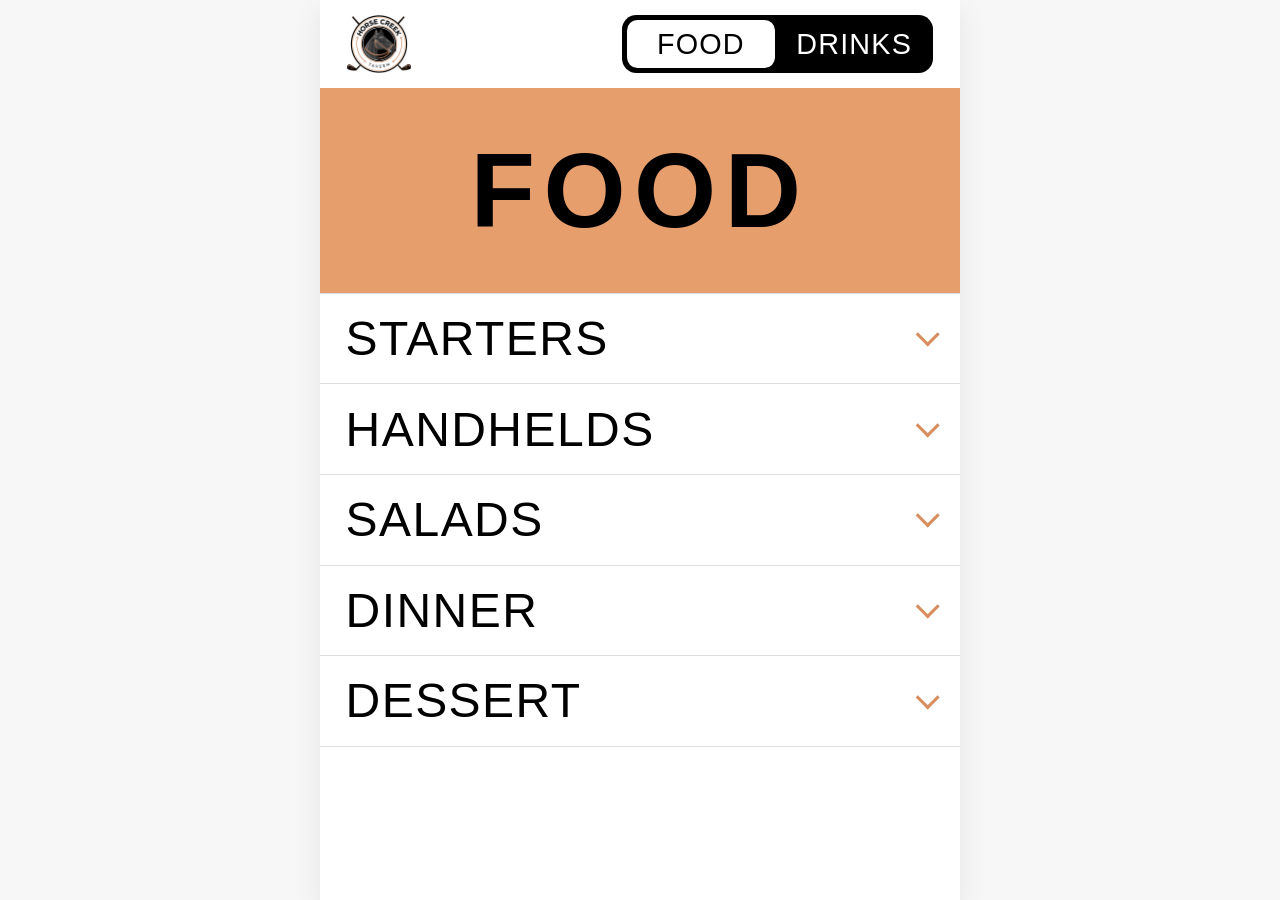
<file: index.html>
<!DOCTYPE html>
<html lang="en">
<head>
  <meta charset="UTF-8">
  <meta http-equiv="refresh" content="0; url=food.html">
  <meta name="viewport" content="width=device-width, initial-scale=1.0">
  <title>Horse Creek Tavern</title>
  <link rel="canonical" href="food.html">
</head>
<body>
  <p>Redirecting to <a href="food.html">Food Menu</a>...</p>
</body>
</html>
</file>
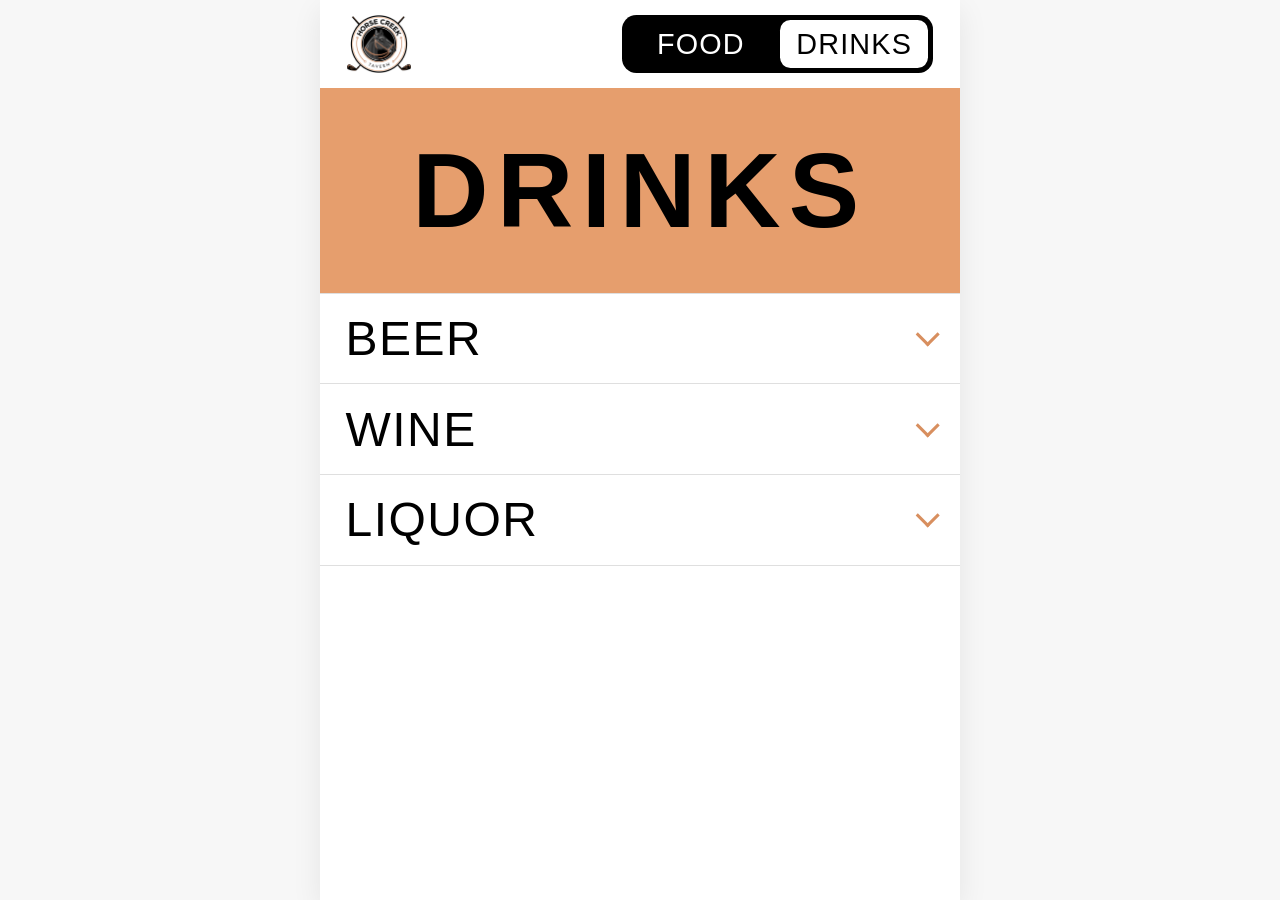
<file: drinks.html>
<!DOCTYPE html>
<html lang="en">
<head>
  <meta charset="UTF-8">
  <meta name="viewport" content="width=device-width, initial-scale=1.0">
  <title>Horse Creek Tavern | Drinks</title>
  <link rel="stylesheet" href="styles.css">
  <script src="script.js" defer></script>
</head>
<body>
  <div class="site-frame">
    <header class="top-header">
      <a class="top-logo" href="food.html" aria-label="Horse Creek Tavern food menu">
        <img class="top-logo-image" src="assets/horse-creek-logo.png" alt="Horse Creek Tavern logo">
      </a>

      <nav class="menu-switcher" aria-label="Menu type">
        <a class="menu-switcher-link" href="food.html">Food</a>
        <a class="menu-switcher-link menu-switcher-link-active" href="drinks.html" aria-current="page">Drinks</a>
      </nav>
    </header>

    <main>
      <section class="hero-banner">
        <h1>Drinks</h1>
      </section>

      <section class="dropdown-list" aria-label="Drink menu sections">
        <details class="dropdown-card" id="beer">
          <summary>Beer</summary>
          <div class="dropdown-body">
            <div class="drink-sections">
              <section class="drink-group">
                <h3>Draft</h3>
                <div class="drink-items">
                  <article class="drink-item">
                    <span class="drink-name">Michelob Ultra</span>
                    <span class="drink-price">$5</span>
                  </article>
                  <article class="drink-item">
                    <span class="drink-name">Miller Lite</span>
                    <span class="drink-price">$4</span>
                  </article>
                  <article class="drink-item">
                    <span class="drink-name">Blue Moon</span>
                    <span class="drink-price">$6</span>
                  </article>
                  <article class="drink-item">
                    <span class="drink-name">Modelo</span>
                    <span class="drink-price">$6</span>
                  </article>
                  <article class="drink-item">
                    <span class="drink-name">Pernicious IPA</span>
                    <span class="drink-price">$6</span>
                  </article>
                  <article class="drink-item">
                    <span class="drink-name">Howler Red Ale</span>
                    <span class="drink-price">$6</span>
                  </article>
                  <article class="drink-item">
                    <span class="drink-name">New Belgium 1554</span>
                    <span class="drink-price">$6</span>
                  </article>
                  <article class="drink-item">
                    <span class="drink-name">No Jacket Required</span>
                    <span class="drink-price">$6</span>
                  </article>
                </div>
              </section>

              <section class="drink-group">
                <h3>Bottles</h3>

                <div class="drink-sections drink-group-columns">
                  <section class="drink-subgroup">
                    <h4>Domestic</h4>
                    <div class="drink-items">
                      <article class="drink-item">
                        <span class="drink-name">Budweiser</span>
                        <span class="drink-price">$3.50</span>
                      </article>
                      <article class="drink-item">
                        <span class="drink-name">Bud Light</span>
                        <span class="drink-price">$3.50</span>
                      </article>
                      <article class="drink-item">
                        <span class="drink-name">Coors Light</span>
                        <span class="drink-price">$3.50</span>
                      </article>
                      <article class="drink-item">
                        <span class="drink-name">Michelob Ultra</span>
                        <span class="drink-price">$3.50</span>
                      </article>
                      <article class="drink-item">
                        <span class="drink-name">Miller Lite</span>
                        <span class="drink-price">$3.50</span>
                      </article>
                      <article class="drink-item">
                        <span class="drink-name">Natural Light</span>
                        <span class="drink-price">$3</span>
                      </article>
                      <article class="drink-item">
                        <span class="drink-name">Yuengling</span>
                        <span class="drink-price">$4</span>
                      </article>
                    </div>
                  </section>

                  <section class="drink-subgroup">
                    <h4>Import</h4>
                    <div class="drink-items">
                      <article class="drink-item">
                        <span class="drink-name">Corona</span>
                        <span class="drink-price">$4</span>
                      </article>
                      <article class="drink-item">
                        <span class="drink-name">Stella Artois</span>
                        <span class="drink-price">$4</span>
                      </article>
                      <article class="drink-item">
                        <span class="drink-name">Labatt Blue</span>
                        <span class="drink-price">$3.50</span>
                      </article>
                      <article class="drink-item">
                        <span class="drink-name">Red Stripe</span>
                        <span class="drink-price">$4</span>
                      </article>
                    </div>
                  </section>
                </div>
              </section>

              <section class="drink-group">
                <h3>Cans</h3>
                <div class="drink-items drink-items-columns">
                  <article class="drink-item">
                    <span class="drink-name">Miller Lite</span>
                    <span class="drink-price">$3</span>
                  </article>
                  <article class="drink-item">
                    <span class="drink-name">Michelob Ultra</span>
                    <span class="drink-price">$3</span>
                  </article>
                  <article class="drink-item">
                    <span class="drink-name">Natural Light</span>
                    <span class="drink-price">$2</span>
                  </article>
                  <article class="drink-item">
                    <span class="drink-name">Coors Light</span>
                    <span class="drink-price">$3</span>
                  </article>
                  <article class="drink-item">
                    <span class="drink-name">Keystone Light</span>
                    <span class="drink-price">$2</span>
                  </article>
                  <article class="drink-item">
                    <span class="drink-name">Budweiser</span>
                    <span class="drink-price">$3</span>
                  </article>
                  <article class="drink-item">
                    <span class="drink-name">Bud Light</span>
                    <span class="drink-price">$3</span>
                  </article>
                  <article class="drink-item">
                    <span class="drink-name">Yuengling</span>
                    <span class="drink-price">$3</span>
                  </article>
                  <article class="drink-item">
                    <span class="drink-name">Pabst Blue Ribbon</span>
                    <span class="drink-price">$3</span>
                  </article>
                  <article class="drink-item">
                    <span class="drink-name">Stella Artois</span>
                    <span class="drink-price">$4</span>
                  </article>
                  <article class="drink-item">
                    <span class="drink-name">Modelo</span>
                    <span class="drink-price">$4</span>
                  </article>
                  <article class="drink-item">
                    <span class="drink-name">Corona NA</span>
                    <span class="drink-price">$4.50</span>
                  </article>
                  <article class="drink-item">
                    <span class="drink-name">Blue Moon NA</span>
                    <span class="drink-price">$5</span>
                  </article>
                  <article class="drink-item">
                    <span class="drink-name">High Noon</span>
                    <span class="drink-price">$8</span>
                  </article>
                  <article class="drink-item">
                    <span class="drink-name">Cutwater Margarita</span>
                    <span class="drink-price">$8</span>
                  </article>
                  <article class="drink-item">
                    <span class="drink-name">Cutwater LD Martini</span>
                    <span class="drink-price">$8</span>
                  </article>
                  <article class="drink-item">
                    <span class="drink-name">Original Sin BW Cider</span>
                    <span class="drink-price">$6</span>
                  </article>
                  <article class="drink-item">
                    <span class="drink-name">Sunboy</span>
                    <span class="drink-price">$6</span>
                  </article>
                  <article class="drink-item">
                    <span class="drink-name">White Claw</span>
                    <span class="drink-price">$4</span>
                  </article>
                  <article class="drink-item">
                    <span class="drink-name">Angry Orchard</span>
                    <span class="drink-price">$6</span>
                  </article>
                  <article class="drink-item">
                    <span class="drink-name">Something Cold</span>
                    <span class="drink-price">$4</span>
                  </article>
                  <article class="drink-item">
                    <span class="drink-name">Atheltic Brewing Co</span>
                    <span class="drink-price">$5</span>
                  </article>
                </div>
              </section>
            </div>
          </div>
        </details>

        <details class="dropdown-card" id="wine">
          <summary>Wine</summary>
          <div class="dropdown-body">
            <div class="drink-sections">
              <section class="drink-group">
                <div class="drink-items">
                  <article class="drink-item">
                    <span class="drink-name">Noah River Chardonnay</span>
                    <span class="drink-price">$8</span>
                  </article>
                  <article class="drink-item">
                    <span class="drink-name">Aquamarine Sauvignon Blanc</span>
                    <span class="drink-price">$7</span>
                  </article>
                  <article class="drink-item">
                    <span class="drink-name">Allegro Moscato</span>
                    <span class="drink-price">$7</span>
                  </article>
                  <article class="drink-item">
                    <span class="drink-name">Pacific Rim Riesling</span>
                    <span class="drink-price">$7</span>
                  </article>
                  <article class="drink-item">
                    <span class="drink-name">Cielo Pinot Grigio</span>
                    <span class="drink-price">$8</span>
                  </article>
                  <article class="drink-item">
                    <span class="drink-name">Murphy Cabernet Sauvignon</span>
                    <span class="drink-price">$7</span>
                  </article>
                  <article class="drink-item">
                    <span class="drink-name">Noah Rivet Pinot Noir</span>
                    <span class="drink-price">$8</span>
                  </article>
                  <article class="drink-item">
                    <span class="drink-name">Decoy Merlot</span>
                    <span class="drink-price">$7</span>
                  </article>
                  <article class="drink-item">
                    <span class="drink-name">Lapis Luna Cabernet Sauvignon</span>
                    <span class="drink-price">$9</span>
                  </article>
                </div>
              </section>
            </div>
          </div>
        </details>

        <details class="dropdown-card" id="liquor">
          <summary>Liquor</summary>
          <div class="dropdown-body">
            <div class="drink-sections">
              <section class="drink-group">
                <h3>House Cocktails</h3>
                <div class="drink-items">
                  <article class="drink-item drink-item-detail">
                    <div class="drink-item-main">
                      <span class="drink-name">Tavern Transfusion</span>
                      <span class="drink-price">$8</span>
                    </div>
                    <p class="drink-description">Stateside vodka, lime juice, grape juice, ginger ale</p>
                  </article>

                  <article class="drink-item drink-item-detail">
                    <div class="drink-item-main">
                      <span class="drink-name">Midland Margarita</span>
                      <span class="drink-price">$10</span>
                    </div>
                    <p class="drink-description">Exotico Reposado tequila, lime juice, Gran Gala, sour mix, splash of orange juice</p>
                  </article>

                  <article class="drink-item drink-item-detail">
                    <div class="drink-item-main">
                      <span class="drink-name">Orville Old Fashioned</span>
                      <span class="drink-price">$12</span>
                    </div>
                    <p class="drink-description">Sazerac Rye whiskey, orange bitters, simple syrup with orange zest and premium cocktail cherry</p>
                  </article>

                  <article class="drink-item drink-item-detail">
                    <div class="drink-item-main">
                      <span class="drink-name">Mustang Bloody</span>
                      <span class="drink-price">$10</span>
                    </div>
                    <p class="drink-description">Our signature bloody mary with a kick</p>
                  </article>

                  <article class="drink-item drink-item-detail">
                    <div class="drink-item-main">
                      <span class="drink-name">Long Drive</span>
                      <span class="drink-price">$12</span>
                    </div>
                    <p class="drink-description">Vodka, white rum, gin, tequila, and triple sec, topped with lemon juice, simple syrup, and a splash of cola</p>
                  </article>

                  <article class="drink-item drink-item-detail">
                    <div class="drink-item-main">
                      <span class="drink-name">Water Hazard</span>
                      <span class="drink-price">$8</span>
                    </div>
                    <p class="drink-description">Bottoms Up vodka, lemonade, blue Powerade, topped with sprite</p>
                  </article>

                  <article class="drink-item drink-item-detail">
                    <div class="drink-item-main">
                      <span class="drink-name">Fairway Fizz</span>
                      <span class="drink-price">$10</span>
                    </div>
                    <p class="drink-description">Ginger bourbon, cranberry juice, lime juice, ginger beer</p>
                  </article>

                  <article class="drink-item drink-item-detail">
                    <div class="drink-item-main">
                      <span class="drink-name">Valley Mule</span>
                      <span class="drink-price">$8</span>
                    </div>
                    <p class="drink-description">Vodka, whiskey, or tequila with lime juice, topped with ginger beer</p>
                  </article>

                  <article class="drink-item drink-item-detail">
                    <div class="drink-item-main">
                      <span class="drink-name">Layup Lemon Drop</span>
                      <span class="drink-price">$8</span>
                    </div>
                    <p class="drink-description">Deep Eddy lemon vodka and stateside vodka with lemon juice and simple syrup</p>
                  </article>
              </section>

              <section class="drink-group drink-note-group">
                <h3>More Liquor Options</h3>
                <p class="drink-group-note">Choose from our selection of vodka, tequila, rum, gin, whiskey, bourbon, and more. Available in well, call, or top shelf pours. Enjoy it with your favorite mixer, drink it straight, or take a shot.</p>
              </section>
            </div>
          </div>
        </details>
      </section>
    </main>
  </div>
</body>
</html>
</file>
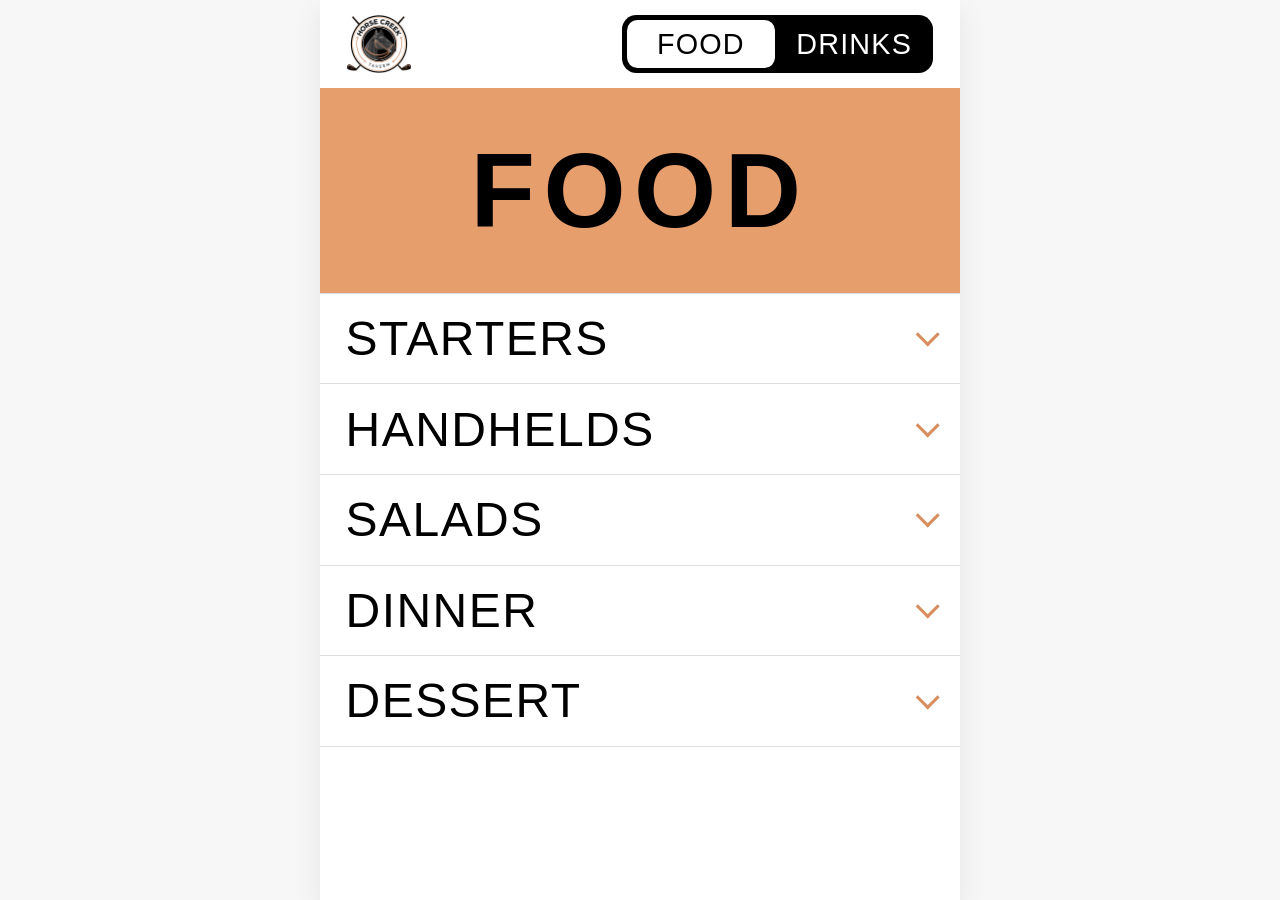
<file: food.html>
<!DOCTYPE html>
<html lang="en">
<head>
  <meta charset="UTF-8">
  <meta name="viewport" content="width=device-width, initial-scale=1.0">
  <title>Horse Creek Tavern | Food</title>
  <link rel="stylesheet" href="styles.css">
  <script src="script.js" defer></script>
</head>
<body>
  <div class="site-frame">
    <header class="top-header">
      <a class="top-logo" href="food.html" aria-label="Horse Creek Tavern food menu">
        <img class="top-logo-image" src="assets/horse-creek-logo.png" alt="Horse Creek Tavern logo">
      </a>

      <nav class="menu-switcher" aria-label="Menu type">
        <a class="menu-switcher-link menu-switcher-link-active" href="food.html" aria-current="page">Food</a>
        <a class="menu-switcher-link" href="drinks.html">Drinks</a>
      </nav>
    </header>

    <main>
      <section class="hero-banner">
        <h1>Food</h1>
      </section>

      <section class="dropdown-list" aria-label="Food menu sections">
        <details class="dropdown-card" id="starters">
          <summary>Starters</summary>
          <div class="dropdown-body">
            <div class="menu-items">
              <article class="menu-item">
                <div class="menu-item-row">
                  <h3>Jalapeno Poppers (8)</h3>
                  <span class="menu-price">$10</span>
                </div>
              </article>

              <article class="menu-item">
                <div class="menu-item-row">
                  <h3>Loaded Potato Skins (6)</h3>
                  <span class="menu-price">$14</span>
                </div>
              </article>

              <article class="menu-item">
                <div class="menu-item-row">
                  <h3>Mozzarella Sticks (8)</h3>
                  <span class="menu-price">$10</span>
                </div>
              </article>

              <article class="menu-item">
                <div class="menu-item-row">
                  <h3>Bacon Cheese Fries</h3>
                  <span class="menu-price">$12</span>
                </div>
              </article>

              <article class="menu-item">
                <div class="menu-item-row">
                  <h3>Buffalo Chicken Dip</h3>
                  <span class="menu-price">$10</span>
                </div>
              </article>

              <article class="menu-item">
                <div class="menu-item-row">
                  <h3>Frickles</h3>
                  <span class="menu-price">$10</span>
                </div>
                <p>Deep fried pickle fries served with ranch.</p>
              </article>

              <article class="menu-item">
                <div class="menu-item-row">
                  <h3>Par 3 Basket</h3>
                  <span class="menu-price">$12</span>
                </div>
                <p>3 deep fried chicken tenders and your choice of fries or onion rings, served with honey mustard or ranch.</p>
              </article>

              <article class="menu-item">
                <div class="menu-item-row">
                  <h3>Fajita Quesadilla or Nachos</h3>
                  <span class="menu-price">$16</span>
                </div>
                <p>Choice of chicken, shrimp, or pork with lettuce, tomato, sour cream, salsa. Nachos topped with queso. Substitue steak for $3.</p>
              </article>

              <article class="menu-item">
                <div class="menu-item-row">
                  <h3>Firecracker Shrimp</h3>
                  <span class="menu-price">$12</span>
                </div>
                <p>8 fried shrimp tossed in house made firecracker sauce.</p>
              </article>

              <article class="menu-item">
                <div class="menu-item-row">
                  <h3>Tempura Veggies</h3>
                  <span class="menu-price">$12</span>
                </div>
                <p>Fried asparagus, zucchini, and sweet potato with a side of our Creek sauce and teriyaki sauce.</p>
              </article>

              <article class="menu-item">
                <div class="menu-item-row">
                  <h3>The Midland Valley Mess</h3>
                  <span class="menu-price">$25</span>
                </div>
                <p>A mess of 4 jalapeno poppers, 4 wings, 4 potato skins, 4 mozzarella sticks, and 2 chicken tenders served with ranch, honey mustard, sour cream, and marinara.</p>
              </article>

              <section class="feature-menu-block" aria-label="Tavern Wings">
                <div class="feature-menu-header">
                  <p class="feature-menu-kicker">Tavern Wings</p>
                  <p class="feature-menu-copy">Jumbo cut wings served with ranch or blue cheese, celery, and carrots.</p>
                </div>

                <div class="menu-items menu-items-tight">
                  <article class="menu-item menu-item-featured">
                    <div class="menu-item-row">
                      <h3>9 Wings <span class="menu-item-note">(1 flavor)</span></h3>
                      <span class="menu-price">$14</span>
                    </div>
                  </article>

                  <article class="menu-item menu-item-featured">
                    <div class="menu-item-row">
                      <h3>18 Wings <span class="menu-item-note">(2 flavors)</span></h3>
                      <span class="menu-price">$24</span>
                    </div>
                  </article>

                  <article class="menu-item menu-item-featured">
                    <div class="menu-item-row">
                      <h3>27 Wings <span class="menu-item-note">(3 flavors)</span></h3>
                      <span class="menu-price">$34</span>
                    </div>
                  </article>
                </div>

                <section class="wing-flavors-box" aria-label="Wing flavors">
                  <div class="wing-flavors-groups">
                    <section class="wing-flavor-group">
                      <h5>Wet Sauces</h5>
                      <ul class="flavor-list flavor-list-stack">
                        <li>Carolina Q</li>
                        <li>Korean BBQ</li>
                        <li>Soy &amp; Ginger</li>
                        <li>Garlic Parm</li>
                        <li>Teriyaki</li>
                      </ul>
                    </section>

                    <section class="wing-flavor-group">
                      <h5>Dry Rubs</h5>
                      <ul class="flavor-list flavor-list-stack">
                        <li>Old Bay</li>
                        <li>Lemon Pepper</li>
                        <li>Jamaican Jerk</li>
                        <li>Fajita Spice</li>
                      </ul>
                    </section>

                    <section class="wing-flavor-group wing-flavor-group-signature">
                      <h5>Signature Flavors</h5>
                      <ul class="flavor-list">
                        <li class="signature-flavor">Midland Mild <span class="heat-note">(Mild)</span></li>
                        <li class="signature-flavor">Mustang Hot <span class="heat-note">(Medium)</span></li>
                        <li class="signature-flavor">Steve's Way <span class="heat-note">(Hot)</span></li>
                        <li class="signature-flavor">Valley Fire <span class="heat-note">(Insane)</span></li>
                      </ul>
                    </section>
                  </div>
                </section>

                <div class="feature-menu-note">
                  <p>Includes one cup of ranch or blue cheese per 9 wings.</p>
                  <p>Extra dressing: 2 oz $0.50 | 3 oz $0.75</p>
                </div>
              </section>
            </div>
          </div>
        </details>

        <details class="dropdown-card" id="handhelds">
          <summary>Handhelds</summary>
          <div class="dropdown-body">
            <div class="menu-items">
              <p class="section-support-note">All handhelds served with one side of your choice.</p>

              <section class="menu-sides-box" aria-label="Handheld sides">
                <h3>Sides</h3>
                <div class="menu-sides-grid">
                  <span>French Fries</span>
                  <span>Onion Rings</span>
                  <span>Home Chips</span>
                  <span>Sweet Fries</span>
                  <span>Tater Tots</span>
                  <span>Side Salad</span>
                </div>
              </section>

              <p class="sides-support-note">All sides $3 when ordered separately.</p>

              <article class="menu-item">
                <div class="menu-item-row">
                  <h3>Ribeye Steak Sandwich *</h3>
                  <span class="menu-price">$16</span>
                </div>
                <p>8 oz ribeye grilled to order topped with sauteed onions and melted provolone on a toasted hoagie roll with lettuce, tomato, onion, and mayo on the side.</p>
              </article>

              <article class="menu-item">
                <div class="menu-item-row">
                  <h3>Philly Dipper</h3>
                  <span class="menu-price">$16</span>
                </div>
                <p>Sliced prime rib or chicken with bell peppers, onions, and melted provolone on a toasted hoagie roll, served with au jus.</p>
              </article>

              <article class="menu-item">
                <div class="menu-item-row">
                  <h3>The Reuben</h3>
                  <span class="menu-price">$14</span>
                </div>
                <p>Pastrami, sour kraut, and melted swiss on rye with thousand island dressing. Also available with turkey.</p>
              </article>

              <article class="menu-item">
                <div class="menu-item-row">
                  <h3>The Club</h3>
                  <span class="menu-price">$12</span>
                </div>
                <p>Ham, turkey, bacon, provolone, American cheese, lettuce, tomato, and mayo on your choice of white, wheat, or rye toast. Also available as a wrap.</p>
              </article>

              <article class="menu-item">
                <div class="menu-item-row">
                  <h3>Buffalo Chicken Wrap</h3>
                  <span class="menu-price">$12</span>
                </div>
                <p>Buffalo tender bites, monterey jack cheese, lettuce, and tomatoes in a grilled tortilla wrap with side of ranch.</p>
              </article>

              <article class="menu-item">
                <div class="menu-item-row">
                  <h3>Bacon Cheeseburger Wrap</h3>
                  <span class="menu-price">$14</span>
                </div>
                <p>Beef, American cheese, bacon, lettuce, tomatoes, and onions in a grilled tortilla wrap.</p>
              </article>

              <article class="menu-item">
                <div class="menu-item-row">
                  <h3>Patty Melt</h3>
                  <span class="menu-price">$14</span>
                </div>
                <p>Beef patty with sauteed onions, mushrooms, and melted provolone on toasted marble rye.</p>
              </article>

              <article class="menu-item">
                <div class="menu-item-row">
                  <h3>Old School Stack</h3>
                  <span class="menu-price">$10</span>
                </div>
                <p>Fried bologna and egg sandwich on toast with lettuce, tomato, onion, and garlic mayo.</p>
              </article>

              <article class="menu-item">
                <div class="menu-item-row">
                  <h3>Classy Jane</h3>
                  <span class="menu-price">$10</span>
                </div>
                <p>Chicken salad sandwich on your choice of white, wheat, or rye toast. Also available as a wrap or a scoop with crackers.</p>
              </article>

              <article class="menu-item">
                <div class="menu-item-row">
                  <h3>Tacos - Chicken, Pork, or FC Shrimp</h3>
                  <span class="menu-price">$14</span>
                </div>
                <p>2 soft shell tacos with chips and queso.
                  Shrimp and Pork topped with slaw.
                  Chicken topped with pico, lettuce, and cheese.</p>
              </article>

              <article class="menu-item">
                <div class="menu-item-row">
                  <h3>Chicken Club</h3>
                  <span class="menu-price">$14</span>
                </div>
                <p>Grilled or fried chicken with lettuce, tomato, bacon, provolone, avocado slices, and honey mustard on a toasted bun.</p>
              </article>

              <article class="menu-item">
                <div class="menu-item-row">
                  <h3>Chicken Caesar Wrap</h3>
                  <span class="menu-price">$14</span>
                </div>
                <p>Grilled or crispy chicken tossed with romaine lettuce, parmesan cheese, and caesar dressing, wrapped in a warm flour tortilla.</p>
              </article>

              <section class="feature-menu-block" aria-label="B.Y.O. Burger">
                <div class="feature-menu-header">
                  <p class="feature-menu-kicker">B.Y.O. Burger</p>
                  <p class="feature-menu-copy">Choose your patty, then make it your way.</p>
                </div>

                <div class="menu-items menu-items-tight">
                  <article class="menu-item menu-item-featured">
                    <div class="menu-item-row">
                      <h4>7oz Burger *</h4>
                      <span class="menu-price">$12</span>
                    </div>
                  </article>

                  <article class="menu-item menu-item-featured">
                    <div class="menu-item-row">
                      <h4>Double Smashburger</h4>
                      <span class="menu-price">$14</span>
                    </div>
                  </article>

                  <article class="menu-item menu-item-featured">
                    <div class="menu-item-row">
                      <h4>Single Smashburger</h4>
                      <span class="menu-price">$10</span>
                    </div>
                  </article>
                </div>

                <div class="burger-builder-box">
                  <h3>Toppings</h3>
                  <p class="burger-builder-note">All burgers include lettuce, tomato, onion, and pickle.</p>

                  <div class="burger-builder-groups">
                    <section class="burger-builder-group">
                      <h4>Cheese $1</h4>
                      <ul class="flavor-list">
                        <li>American</li>
                        <li>Swiss</li>
                        <li>Provolone</li>
                        <li>Pepper Jack</li>
                        <li>Pimento</li>
                      </ul>
                    </section>

                    <section class="burger-builder-group">
                      <h4>Classics 50&cent;</h4>
                      <ul class="flavor-list">
                        <li>Sauteed Onions</li>
                        <li>Mushrooms</li>
                        <li>Jalapenos</li>
                      </ul>
                    </section>

                    <section class="burger-builder-group">
                      <h4>Premiums $1</h4>
                      <ul class="flavor-list">
                        <li>Bologna</li>
                        <li>Egg</li>
                        <li>Bacon</li>
                        <li>Chili</li>
                      </ul>
                    </section>
                  </div>
                </div>
              </section>

              <div class="menu-warning-note">
                <p>*Contains ingredients that are raw or undercooked. Consuming raw or undercooked meats, poultry, seafood, shellfish, or eggs may increase your risk of foodborne illness.</p>
              </div>
            </div>
          </div>
        </details>

        <details class="dropdown-card" id="salads">
          <summary>Salads</summary>
          <div class="dropdown-body">
            <div class="menu-items">
              <article class="menu-item">
                <div class="menu-item-row">
                  <h3>Caesar</h3>
                  <span class="menu-price">$10</span>
                </div>
                <p>Romaine pieces tossed with candied bacon cracklings, pita crisps, asiago cheese, and creamy caesar dressing.</p>
                <p class="menu-item-subline">Add: chicken ($6), shrimp ($7), steak ($8), or salmon ($8)</p>
              </article>

              <article class="menu-item">
                <div class="menu-item-row">
                  <h3>Chef</h3>
                  <span class="menu-price">$12</span>
                </div>
                <p>Diced ham, turkey, candied bacon cracklings, shredded jack cheese, eggs, tomatoes, and pita crisps atop an iceberg lettuce mix.</p>
              </article>

              <article class="menu-item">
                <div class="menu-item-row">
                  <h3>Southern Fried Chicken</h3>
                  <span class="menu-price">$14</span>
                </div>
                <p>Diced chicken tender pieces, candied bacon cracklings, shredded jack cheese, eggs, tomatoes, and pita crisps atop an iceberg lettuce mix. Optional buffalo style.</p>
              </article>

              <section class="menu-sides-box menu-dressings-box" aria-label="Salad dressings">
                <h3>Salad Dressings</h3>
                <div class="menu-sides-grid menu-dressings-grid">
                  <span>Ranch</span>
                  <span>Caesar</span>
                  <span>Blue Cheese</span>
                  <span>Honey Mustard</span>
                  <span>Italian</span>
                  <span>French</span>
                  <span>Thousand Island</span>
                  <span>Raspberry Vinaigrette</span>
                </div>
              </section>
            </div>
          </div>
        </details>

        <details class="dropdown-card" id="dinner">
          <summary>Dinner</summary>
          <div class="dropdown-body">
            <div class="menu-items">
              <p class="section-support-note">Served after 5pm</p>
              <p class="sides-support-note">All dinner entr&eacute;es are served with your choice of a Garden or Caesar side salad.</p>

              <article class="menu-item">
                <div class="menu-item-row">
                  <h3>Grilled or Blackened Salmon</h3>
                  <span class="menu-price">$30</span>
                </div>
                <p>Fresh salmon, blackened with bold Cajun spices or perfectly grilled, served over creamy mashed potatoes with a seasonal vegetable medley.</p>
              </article>

              <article class="menu-item">
                <div class="menu-item-row">
                  <h3>Caribbean Pasta</h3>
                  <span class="menu-price">$25</span>
                </div>
                <p>Grilled chicken on penne pasta, heavy cream, parmesan cheese, garlic, onions, and jerk seasoning.</p>
              </article>

              <article class="menu-item">
                <div class="menu-item-row">
                  <h3>Ribeye *</h3>
                  <span class="menu-price">$30</span>
                </div>
                <p>12 oz ribeye USDA choice, cooked to your specifications served with mashed potatoes and vegetable medley.</p>
              </article>

              <article class="menu-item">
                <div class="menu-item-row">
                  <h3>Hamburger Steak</h3>
                  <span class="menu-price">$25</span>
                </div>
                <p>7 oz hamburger patty topped with sauteed onions and gravy, served with mashed potatoes and a vegetable medley.</p>
              </article>

              <div class="menu-warning-note">
                <p>*Contains ingredients that are raw or undercooked. Consuming raw or undercooked meats, poultry, seafood, shellfish, or eggs may increase your risk of foodborne illness.</p>
              </div>
            </div>
          </div>
        </details>

        <details class="dropdown-card" id="dessert">
          <summary>Dessert</summary>
          <div class="dropdown-body">
            <div class="menu-items">
              <article class="menu-item">
                <div class="menu-item-row">
                  <h3>Key Lime Pie</h3>
                  <span class="menu-price">$8</span>
                </div>
              </article>

              <article class="menu-item">
                <div class="menu-item-row">
                  <h3>Caramel Cheesecake</h3>
                  <span class="menu-price">$10</span>
                </div>
                <p>Butter crust, smooth cream cheese filling infused with caramel.</p>
              </article>

              <article class="menu-item">
                <div class="menu-item-row">
                  <h3>Ice Cream Sandwhich</h3>
                  <span class="menu-price">$6</span>
                </div>
                <p>Strawberry shortcake or cookies and cream.</p>
              </article>
            </div>
          </div>
        </details>
      </section>
    </main>
  </div>
</body>
</html>
</file>
<file: styles.css>
:root {
  --brand-orange: #e69e6d;
  --brand-orange-deep: #d88f5f;
  --white: #ffffff;
  --black: #000000;
  --ink: #111111;
  --ink-soft: #6d6d6d;
  --line: #dfdfdf;
  --shadow: 0 10px 28px rgba(0, 0, 0, 0.08);
  --condensed: Impact, Haettenschweiler, "Arial Narrow Bold", sans-serif;
}

* {
  box-sizing: border-box;
}

html {
  scroll-behavior: smooth;
}

body {
  margin: 0;
  min-height: 100vh;
  background: #f7f7f7;
  color: var(--ink);
  font-family: Arial, Helvetica, sans-serif;
}

a {
  color: inherit;
  text-decoration: none;
}

a:focus-visible,
summary:focus-visible {
  outline: 3px solid rgba(230, 158, 109, 0.55);
  outline-offset: 3px;
}

img {
  display: block;
  max-width: 100%;
}

h1,
h2 {
  margin: 0;
}

.site-frame {
  width: min(100%, 40rem);
  min-height: 100vh;
  margin: 0 auto;
  background: var(--white);
  box-shadow: var(--shadow);
}

.top-header {
  position: sticky;
  top: 0;
  z-index: 20;
  min-height: 5.5rem;
  padding: 0.95rem 1.2rem;
  display: flex;
  justify-content: space-between;
  align-items: center;
  background: var(--white);
  border-bottom: 0px;
}

.top-logo {
  display: inline-flex;
}

.top-logo-image {
  width: 4rem;
  height: auto;
}

.menu-switcher {
  padding: 0.3rem;
  display: grid;
  grid-template-columns: repeat(2, 1fr);
  gap: 0.35rem;
  background: var(--black);
  border-radius: 0.9rem;
}

.menu-switcher-link {
  min-width: 7rem;
  min-height: 3rem;
  padding: 0.55rem 1rem;
  border-radius: 0.65rem;
  display: grid;
  place-items: center;
  color: var(--white);
  font-family: var(--condensed);
  font-size: clamp(1.3rem, 5vw, 1.8rem);
  line-height: 1;
  text-transform: uppercase;
  letter-spacing: 0.04em;
}

.menu-switcher-link-active {
  background: var(--white);
  color: var(--black);
}

.hero-banner {
  min-height: 12.8rem;
  padding: 2rem 1rem;
  display: grid;
  place-items: center;
  text-align: center;
  background: var(--brand-orange);
}

.hero-banner-home {
  min-height: 22.5rem;
}

.hero-banner h1 {
  color: var(--black);
  font-family: var(--condensed);
  font-size: clamp(4.25rem, 19vw, 6.6rem);
  line-height: 0.9;
  text-transform: uppercase;
  letter-spacing: 0.08em;
}

.dropdown-list {
  padding: 0 0 2rem;
  background: var(--white);
}

.dropdown-card {
  border-top: 1px solid var(--line);
  position: relative;
  background: var(--white);
}

.dropdown-card:last-child {
  border-bottom: 1px solid var(--line);
}

.dropdown-card::before {
  content: "";
  position: absolute;
  left: 0;
  top: 0;
  bottom: 0;
  width: 0.4rem;
  background: linear-gradient(180deg, var(--brand-orange), var(--brand-orange-deep));
  opacity: 0;
  transition: opacity 160ms ease;
}

.dropdown-card[open]::before {
  opacity: 1;
}

.dropdown-card summary {
  list-style: none;
  cursor: pointer;
  top: 5.5rem;
  position: sticky;
  z-index: 10;
  min-height: 5.6rem;
  padding: 1rem 1.5rem 1rem 1.6rem;
  display: flex;
  align-items: center;
  justify-content: space-between;
  gap: 1rem;
  background: var(--white);
  color: var(--black);
  font-family: var(--condensed);
  font-size: clamp(2rem, 8vw, 2.85rem);
  line-height: 0.98;
  text-transform: uppercase;
  letter-spacing: 0.03em;
  border-bottom: 0;
}

.dropdown-card[open] summary {
  border-left: 0.42rem solid var(--brand-orange);
  box-shadow: 0 8px 10px -10px rgba(0, 0, 0, 0.28);
}

.dropdown-card summary::-webkit-details-marker {
  display: none;
}

.dropdown-card summary::after {
  content: "";
  width: 0.9rem;
  height: 0.9rem;
  border-right: 3px solid var(--brand-orange-deep);
  border-bottom: 3px solid var(--brand-orange-deep);
  transform: rotate(45deg);
  transition: transform 160ms ease;
  flex: 0 0 auto;
  margin-top: -0.45rem;
}

.dropdown-card[open] summary::after {
  transform: rotate(225deg);
  margin-top: 0.25rem;
}

.dropdown-body {
  padding: 0.85rem 1.5rem 1.35rem 1.6rem;
  background: transparent;
}


.menu-items {
  display: grid;
  gap: 0.9rem;
}

.menu-items-tight {
  gap: 0.6rem;
}

.menu-item {
  padding: 0.2rem;
}

.menu-item-row {
  display: flex;
  align-items: baseline;
  justify-content: space-between;
  gap: 1rem;
}

.menu-item h3,
.feature-menu-block h4 {
  margin: 0;
}

.menu-item h3 {
  font-size: 1.5rem;
  line-height: 1.2;
}

.menu-item h4 {
  font-size: 1.3rem;
  line-height: 1;
}

.menu-price {
  flex: 0 0 auto;
  color: var(--black);
  font-family: var(--condensed);
  font-size: 1.5rem;
  line-height: 1;
  letter-spacing: 0.03em;
}

.menu-item p,
.feature-menu-copy,
.menu-item-note,
.flavor-list {
  color: var(--ink-soft);
}

.menu-item p {
  margin: 0.3rem 0 0;
  font-size: 1.15rem;
  line-height: 1.45;
}

.menu-item-subline {
  color: var(--ink-soft);
  font-size: 1rem;
}

.drink-sections {
  display: grid;
  gap: 1.1rem;
}

.drink-group,
.drink-subgroup {
  display: grid;
  gap: 0.55rem;
}

.drink-group h3,
.drink-subgroup h4 {
  margin: 0;
}

.drink-group h3 {
  color: var(--black);
  font-family: Arial, Helvetica, sans-serif;
  font-size: 1.15rem;
  font-weight: 700;
  letter-spacing: 0.05em;
  text-transform: uppercase;
}

.drink-subgroup {
  margin-top: 0;
}

.drink-group-columns {
  grid-template-columns: repeat(2, minmax(0, 1fr));
  gap: 0.9rem;
  align-items: start;
}

.drink-group-columns .drink-item {
  display: grid;
  grid-template-columns: minmax(0, 1fr) auto;
  align-items: baseline;
  gap: 0.45rem;
  font-size: 0.95rem;
}

.drink-group-columns .drink-name {
  min-width: 0;
}

.drink-group-columns .drink-price {
  justify-self: end;
  font-size: 0.9rem;
}

.drink-subgroup h4 {
  color: var(--ink-soft);
  font-family: Arial, Helvetica, sans-serif;
  font-size: 0.86rem;
  font-weight: 700;
  letter-spacing: 0.08em;
  text-transform: uppercase;
}

.drink-items {
  display: grid;
  gap: 0.35rem;
}

.drink-items-columns {
  grid-template-columns: repeat(2, minmax(0, 1fr));
  gap: 0.45rem 0.8rem;
}

.drink-items-columns .drink-item {
  align-items: baseline;
  flex-direction: row;
  gap: 0.55rem;
  font-size: 0.92rem;
}

.drink-item {
  display: flex;
  align-items: baseline;
  justify-content: space-between;
  gap: 1rem;
  color: var(--black);
  font-size: 1.02rem;
  line-height: 1.35;
  width: 100%;
}

.drink-name {
  font-weight: 500;
}

.drink-price {
  flex: 0 0 auto;
  color: var(--ink-soft);
  font-size: 0.98rem;
  font-weight: 600;
}

.drink-item-detail {
  position: relative;
  display: block;
  width: 100%;
  padding-right: 3rem;
}

.drink-item-main {
  display: block;
  width: 100%;
}

.drink-item-detail .drink-name {
  min-width: 0;
}

.drink-item-detail .drink-price {
  position: absolute;
  top: 0;
  right: 0;
  text-align: right;
}

.drink-description {
  margin: 0;
  color: var(--ink-soft);
  font-size: 0.92rem;
  line-height: 1.2;
  padding-right: 0;
  margin-top: 0.02rem;
}

.drink-note-group {
  margin-top: 0.25rem;
}

.drink-group-note {
  margin: 0;
  color: var(--ink-soft);
  font-size: 0.94rem;
  line-height: 1.45;
}

.menu-item-note {
  font-size: 0.82em;
  font-weight: 400;
}

.feature-menu-block {
  margin-top: 0.4rem;
  padding: 0.95rem 0 0;
  border-top: 2px solid #efc6a7;
  background: transparent;
  box-shadow: none;
}

.feature-menu-header {
  display: grid;
  gap: 0.35rem;
  margin-bottom: 0.7rem;
  padding: 0 0.2rem;
}

.feature-menu-kicker {
  margin: 0;
  color: var(--brand-orange-deep);
  font-family: var(--condensed);
  font-size: 2rem;
  line-height: 0.95;
  text-transform: uppercase;
  letter-spacing: 0.05em;
}

.feature-menu-copy {
  margin: 0;
  font-size: 1.2rem;
  line-height: 1.45;
}

.menu-item-featured {
  padding: 0.25rem 0.2rem;
  border: 0;
  background: transparent;
}

.flavor-list {
  margin: 0;
  padding: 0;
  list-style: none;
  font-size: 0.96rem;
  color: #383838;
}

.flavor-list li + li {
  margin-top: 0.45rem;
}

.feature-menu-block .menu-price {
  color: var(--black);
}

.wing-flavors-box {
  margin-top: 0.8rem;
  padding: 0.95rem 0.9rem;
  background: linear-gradient(180deg, var(--brand-orange) 0%, var(--brand-orange-deep) 100%);
}

.wing-flavor-group h5 {
  margin: 0;
}

.wing-flavors-groups {
  display: grid;
  gap: 0.8rem;
  grid-template-columns: repeat(2, minmax(0, 1fr));
}

.wing-flavor-group {
  padding: 0;
}

.wing-flavor-group:first-child {
  padding-right: 0.8rem;
  border-right: 1px solid rgba(255, 255, 255, 0.45);
}

.wing-flavor-group:nth-child(2) {
  padding-left: 0.8rem;
}

.wing-flavor-group h5 {
  margin-bottom: 0.55rem;
  color: var(--white);
  font-family: var(--condensed);
  font-size: 1.15rem;
  font-weight: 400;
  letter-spacing: 0.08em;
  text-transform: uppercase;
  text-align: center;
}

.wing-flavor-group .flavor-list {
  color: var(--white);
  text-align: center;
}

.wing-flavor-group .flavor-list li + li {
  margin-top: 0.35rem;
}

.flavor-list-stack li {
  margin: 0;
}

.wing-flavor-group-signature {
  text-align: center;
  padding-top: 0.15rem;
  border-top: 1px solid rgba(255, 255, 255, 0.35);
  grid-column: 1 / -1;
}

.signature-flavor {
  color: var(--white);
  font-weight: 600;
}

.heat-note {
  color: rgba(255, 255, 255, 0.82);
  font-weight: 500;
}

.feature-menu-note {
  margin-top: 0.7rem;
  text-align: center;
}

.feature-menu-note p {
  margin: 0;
  color: var(--ink-soft);
  font-size: 0.9rem;
  line-height: 1.45;
}

.feature-menu-note p + p {
  margin-top: 0.15rem;
}

.menu-warning-note {
  margin-top: 0.45rem;
}

.menu-warning-note p {
  margin: 0;
  color: var(--ink-soft);
  font-size: 0.8rem;
  line-height: 1.45;
}

.section-support-note {
  margin: 0;
  color: var(--ink);
  font-size: 0.8rem;
  font-weight: 600;
  line-height: 0.5;
  text-align: center;
}

.sides-support-note {
  margin: 0;
  color: var(--ink-soft);
  font-size: 0.9rem;
  line-height: 0.5;
  text-align: center;
}

.menu-sides-box {
  padding: 0.95rem 1rem;
  background: linear-gradient(180deg, var(--brand-orange) 0%, var(--brand-orange-deep) 100%);
}

.menu-sides-box h3,
.burger-builder-box h3 {
  margin: 0;
  margin-bottom: 0.7rem;
  color: var(--white);
  font-family: var(--condensed);
  font-size: 1.55rem;
  font-weight: 400;
  line-height: 1;
  letter-spacing: 0.05em;
  text-transform: uppercase;
  text-align: center;
}

.menu-sides-box h3 {
  padding-bottom: 0.55rem;
  border-bottom: 1.2px solid var(--white);
}

.menu-sides-grid {
  display: grid;
  grid-template-columns: repeat(2, minmax(0, 1fr));
  gap: 0.45rem 0.8rem;
  color: var(--white);
  font-weight: 600;
  text-align: center;
}

.menu-dressings-grid {
  align-items: stretch;
}

.menu-dressings-grid span {
  display: flex;
  align-items: center;
  justify-content: center;
  min-height: 2.1rem;
}

.burger-builder-box {
  margin-top: 0.85rem;
  padding: 0.25rem 0 0;
  background: transparent;
}

.burger-builder-note {
  margin: 0;
  color: var(--black);
  font-size: 0.8rem;
  line-height: 1.2;
  text-align: center;
}

.burger-builder-groups {
  margin-top: 0.7rem;
  display: grid;
  grid-template-columns: repeat(3, minmax(0, 1fr));
  gap: 0.5rem;
}

.burger-builder-group {
  padding: 0;
  background: var(--brand-orange);
  display: flex;
  flex-direction: column;
}

.burger-builder-group h4 {
  margin: 0;
  padding: 0.45rem 0.3rem 0.4rem;
  color: var(--white);
  font-family: Arial, Helvetica, sans-serif;
  font-size: 0.8rem;
  font-weight: 700;
  line-height: 1;
  text-transform: uppercase;
  letter-spacing: 0.08em;
  text-align: center;
  padding-bottom: 0.55rem;
  border-bottom: 1.2px solid var(--white);
}

.burger-builder-group .flavor-list {
  padding: 0.45rem 0.3rem 0.55rem;
  color: var(--white);
  text-align: center;
  font-size: 0.9rem;
  line-height: 1.18;
  flex: 1;
  display: flex;
  flex-direction: column;
  justify-content: space-evenly;
}

.burger-builder-group .flavor-list li {
  margin: 0;
}

.burger-builder-box h3 {
  margin: 0 0 0.35rem;
  color: var(--black);
  font-family: var(--condensed);
  font-size: 1.7rem;
  font-weight: 100;
  line-height: 1;
  letter-spacing: 0.03em;
  text-transform: uppercase;
  text-align: center;
}

.placeholder-slot {
  min-height: 3.9rem;
  padding: 1rem 1.1rem;
  border: 1px solid #f0d7c6;
  background: linear-gradient(180deg, #fff7f1 0%, #fffdfb 100%);
  color: var(--ink-soft);
  display: flex;
  align-items: center;
  font-size: 1rem;
}

@media (min-width: 720px) {
  .hero-banner-home {
    min-height: 25rem;
  }

  .dropdown-card summary {
    font-size: 3rem;
  }

  .wing-flavors-groups {
    grid-template-columns: repeat(2, minmax(0, 1fr));
    align-items: start;
  }

  .wing-flavor-group-signature {
    margin: 0;
  }

  .menu-sides-grid {
    grid-template-columns: repeat(3, minmax(0, 1fr));
  }

  .top-header {
    padding-left: 1.7rem;
    padding-right: 1.7rem;
  }

  .menu-switcher-link {
    min-width: 8.5rem;
  }
}
</file>
